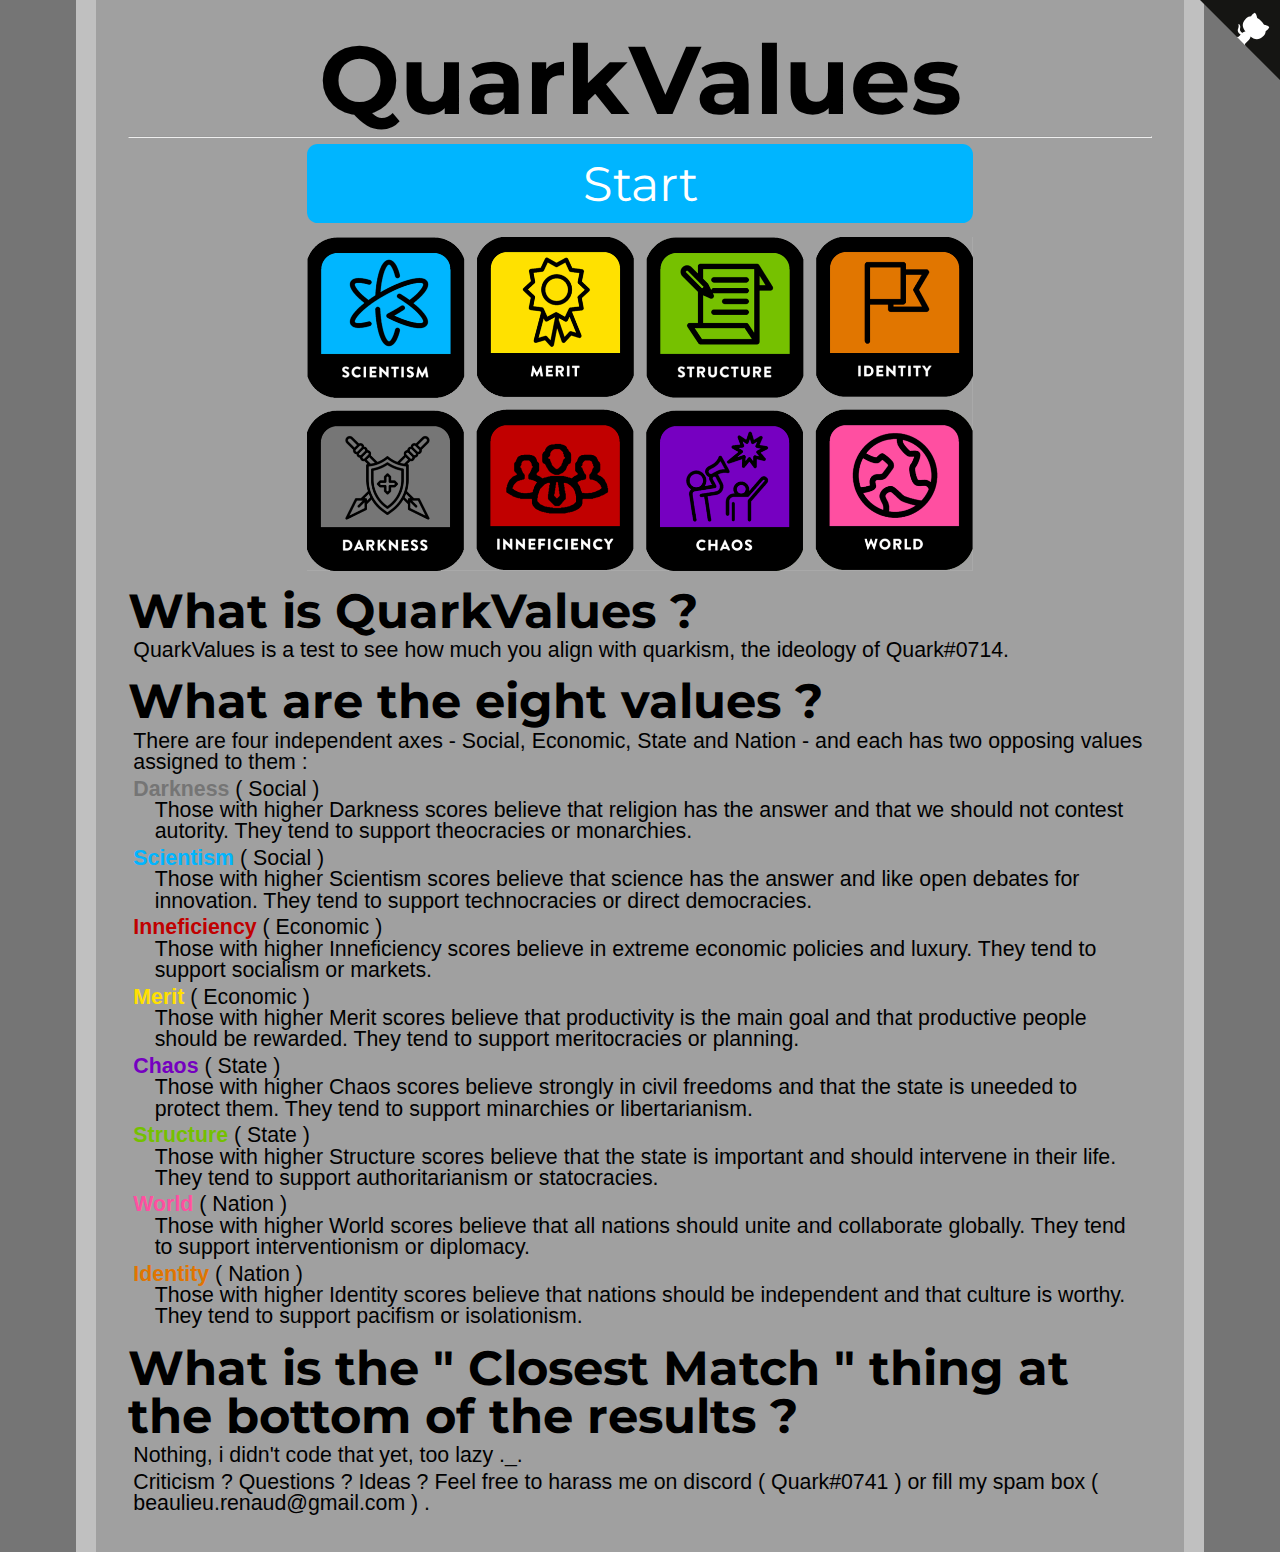
<file: index.html>
<head>
<link href="https://fonts.googleapis.com/css?family=Montserrat:300,400,700|Roboto:400,700" rel="stylesheet">
<link href='style.css' rel='stylesheet' type='text/css'>
<title>QuarkValues</title>
<link rel="icon" type="x-icon" href="quarkicon.png">
<link rel="shortcut icon" type="x-icon" href="quarkicon.png">
<meta charset="utf-8">
<script async src="//pagead2.googlesyndication.com/pagead/js/adsbygoogle.js"></script>
<script>
  (adsbygoogle = window.adsbygoogle || []).push({
    google_ad_client: "ca-pub-6511426299019766",
    enable_page_level_ads: true
  });
</script>
</head>
<body>
<a href="https://github.com/QUARK88/quarkvalues" class="github-corner" aria-label="View source on Github"><svg width="80" height="80" viewBox="0 0 250 250" style="fill:#151513; color:#fff; position: absolute; top: 0; border: 0; right: 0;" aria-hidden="true"><path d="M0,0 L115,115 L130,115 L142,142 L250,250 L250,0 Z"></path><path d="M128.3,109.0 C113.8,99.7 119.0,89.6 119.0,89.6 C122.0,82.7 120.5,78.6 120.5,78.6 C119.2,72.0 123.4,76.3 123.4,76.3 C127.3,80.9 125.5,87.3 125.5,87.3 C122.9,97.6 130.6,101.9 134.4,103.2" fill="currentColor" style="transform-origin: 130px 106px;" class="octo-arm"></path><path d="M115.0,115.0 C114.9,115.1 118.7,116.5 119.8,115.4 L133.7,101.6 C136.9,99.2 139.9,98.4 142.2,98.6 C133.8,88.0 127.5,74.4 143.8,58.0 C148.5,53.4 154.0,51.2 159.7,51.0 C160.3,49.4 163.2,43.6 171.4,40.1 C171.4,40.1 176.1,42.5 178.8,56.2 C183.1,58.6 187.2,61.8 190.9,65.4 C194.5,69.0 197.7,73.2 200.1,77.6 C213.8,80.2 216.3,84.9 216.3,84.9 C212.7,93.1 206.9,96.0 205.4,96.6 C205.1,102.4 203.0,107.8 198.3,112.5 C181.9,128.9 168.3,122.5 157.7,114.1 C157.9,116.9 156.7,120.9 152.7,124.9 L141.0,136.5 C139.8,137.7 141.6,141.9 141.8,141.8 Z" fill="currentColor" class="octo-body"></path></svg></a><style>.github-corner:hover .octo-arm{animation:octocat-wave 560ms ease-in-out}@keyframes octocat-wave{0%,100%{transform:rotate(0)}20%,60%{transform:rotate(-25deg)}40%,80%{transform:rotate(10deg)}}@media (max-width:500px){.github-corner:hover .octo-arm{animation:none}.github-corner .octo-arm{animation:octocat-wave 560ms ease-in-out}}</style>
<h1>QuarkValues</h1>
<hr>
<button class="button" onclick="location.href='instructions.html';" style="font-size:36pt;">Start</button>
<img src="values.png" class="center"></img>

<h2>What is QuarkValues ?</h2>
    <p>QuarkValues is a test to see how much you align with quarkism, the ideology of Quark#0714.</p>

<h2>What are the eight values ?</h2>
    <p>There are four independent axes - Social, Economic, State and Nation - and each has two opposing values assigned to them :</p>
    <p class="value-description"><b style="color:#757575;">Darkness</b> ( Social )<br/>
        Those with higher Darkness scores believe that religion has the answer and that we should not contest autority. They tend to support theocracies or monarchies.</p>
    <p class="value-description"><b style="color:#00b5ff;">Scientism</b> ( Social )<br/>
        Those with higher Scientism scores believe that science has the answer and like open debates for innovation. They tend to support technocracies or direct democracies. </p>
    <p class="value-description"><b style="color:#c00000;">Inneficiency</b> ( Economic )<br/>
        Those with higher Inneficiency scores believe in extreme economic policies and luxury. They tend to support socialism or markets.</p>
    <p class="value-description"><b style="color:#ffe000;">Merit</b> ( Economic )<br/>
        Those with higher Merit scores believe that productivity is the main goal and that productive people should be rewarded. They tend to support meritocracies or planning.</p>
    <p class="value-description"><b style="color:#7500c0;">Chaos</b> ( State )<br/>
        Those with higher Chaos scores believe strongly in civil freedoms and that the state is uneeded to protect them. They tend to support minarchies or libertarianism.</p>
    <p class="value-description"><b style="color:#75c000;">Structure</b> ( State )<br/>
        Those with higher Structure scores believe that the state is important and should intervene in their life. They tend to support authoritarianism or statocracies.</p>
    <p class="value-description"><b style="color:#ff50a0;">World</b> ( Nation )<br/>
        Those with higher World scores believe that all nations should unite and collaborate globally. They tend to support interventionism or diplomacy.</p>
    <p class="value-description"><b style="color:#e07500;">Identity</b> ( Nation )<br/>
        Those with higher Identity scores believe that nations should be independent and that culture is worthy. They tend to support pacifism or isolationism.</p>
<h2>What is the " Closest Match " thing at the bottom of the results ?</h2>
    <p>Nothing, i didn't code that yet, too lazy ._.</h2>
    <p>Criticism ? Questions ? Ideas ? Feel free to harass me on discord ( Quark#0741 ) or fill my spam box ( beaulieu.renaud@gmail.com ) .</a></p>

<!-- Website visit statistics - no personal information is collected! -->
<script type="text/javascript">
var sc_project=11325211;
var sc_invisible=1;
var sc_security="fd9f0659";
var scJsHost = (("https:" == document.location.protocol) ?
"https://secure." : "http://www.");
document.write("<sc"+"ript type='text/javascript' src='" +
scJsHost+
"statcounter.com/counter/counter.js'></"+"script>");
</script>
<noscript><div class="statcounter"><a title="web stats"
href="http://statcounter.com/" target="_blank"><img
class="statcounter"
src="//c.statcounter.com/11325211/0/fd9f0659/1/" alt="web
stats"></a></div></noscript>

<!-- This is the script for the page itself -->
<script type="application/javascript"src="questions.js"></script>
<script type="text/javascript">
    document.getElementById("numOfQuestions").innerHTML = questions.length;
</script>
</body>
</file>
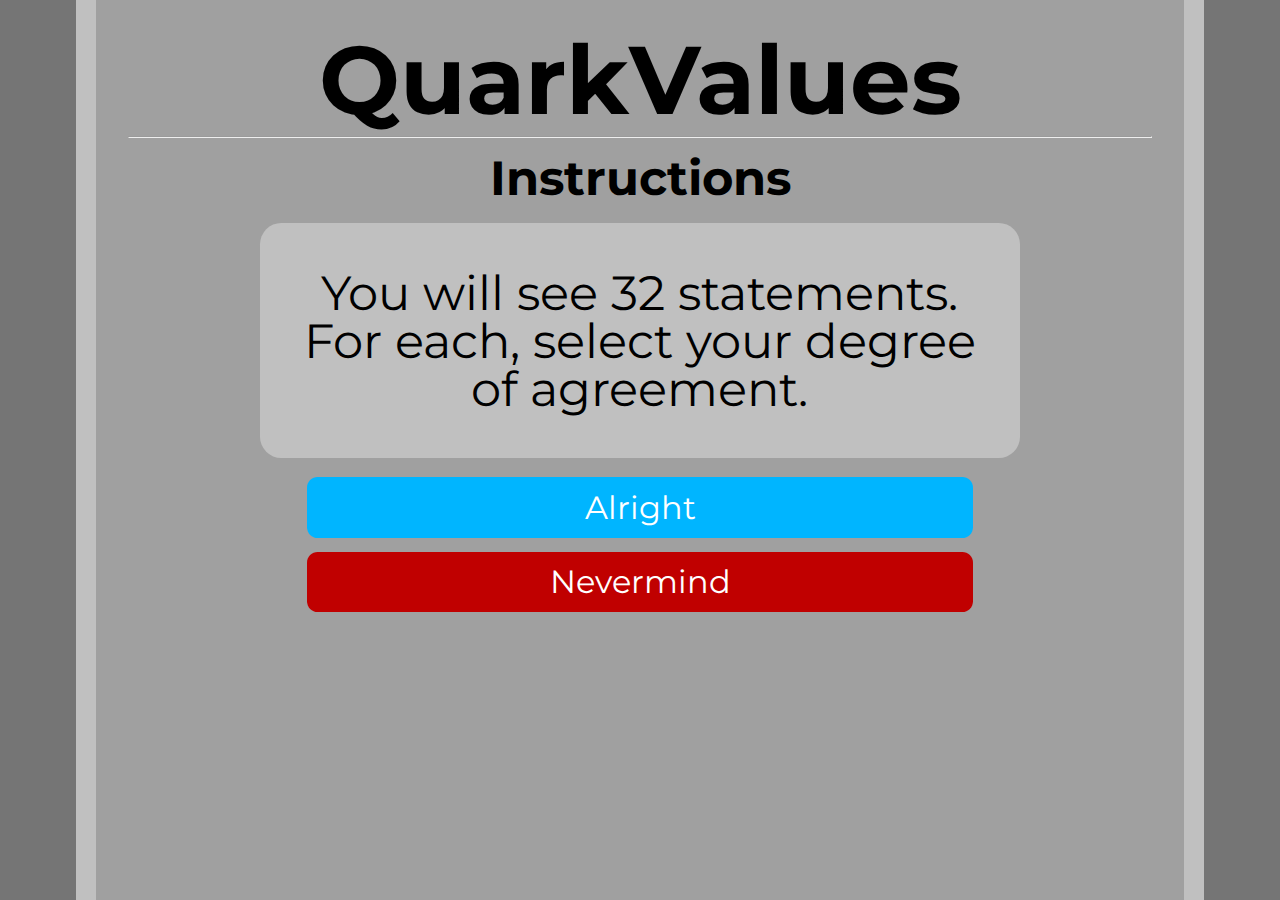
<file: instructions.html>
<head>
<link href="https://fonts.googleapis.com/css?family=Montserrat:300,400,700|Roboto:400,700" rel="stylesheet">
<link href='style.css' rel='stylesheet' type='text/css'>
<title>QuarkValues</title>
<link rel="icon" type="x-icon" href="icon.png">
<link rel="shortcut icon" type="x-icon" href="icon.png">
<meta charset="utf-8">
<script async src="//pagead2.googlesyndication.com/pagead/js/adsbygoogle.js"></script>
<script>
  (adsbygoogle = window.adsbygoogle || []).push({
    google_ad_client: "ca-pub-6511426299019766",
    enable_page_level_ads: true
  });
</script>
</head>
<body>

<h1>QuarkValues</h1>
<hr>
<h2 style="text-align:center;">Instructions</h2>
<p class="question">You will see 32 statements. For each, select your degree of agreement.</p>
<button class="button" onclick="location.href='quiz.html';" style="background-color: #00b5ff;">Alright</button> <br>
<button class="button" onclick="location.href='index.html';" style="background-color: #c00000;">Nevermind</button> <br>

<!-- Website visit statistics - no personal information is collected! -->
<script type="text/javascript">
var sc_project=11325211;
var sc_invisible=1;
var sc_security="fd9f0659";
var scJsHost = (("https:" == document.location.protocol) ?
"https://secure." : "http://www.");
document.write("<sc"+"ript type='text/javascript' src='" +
scJsHost+
"statcounter.com/counter/counter.js'></"+"script>");
</script>
<noscript><div class="statcounter"><a title="web stats"
href="http://statcounter.com/" target="_blank"><img
class="statcounter"
src="//c.statcounter.com/11325211/0/fd9f0659/1/" alt="web
stats"></a></div></noscript>
</body>
</file>
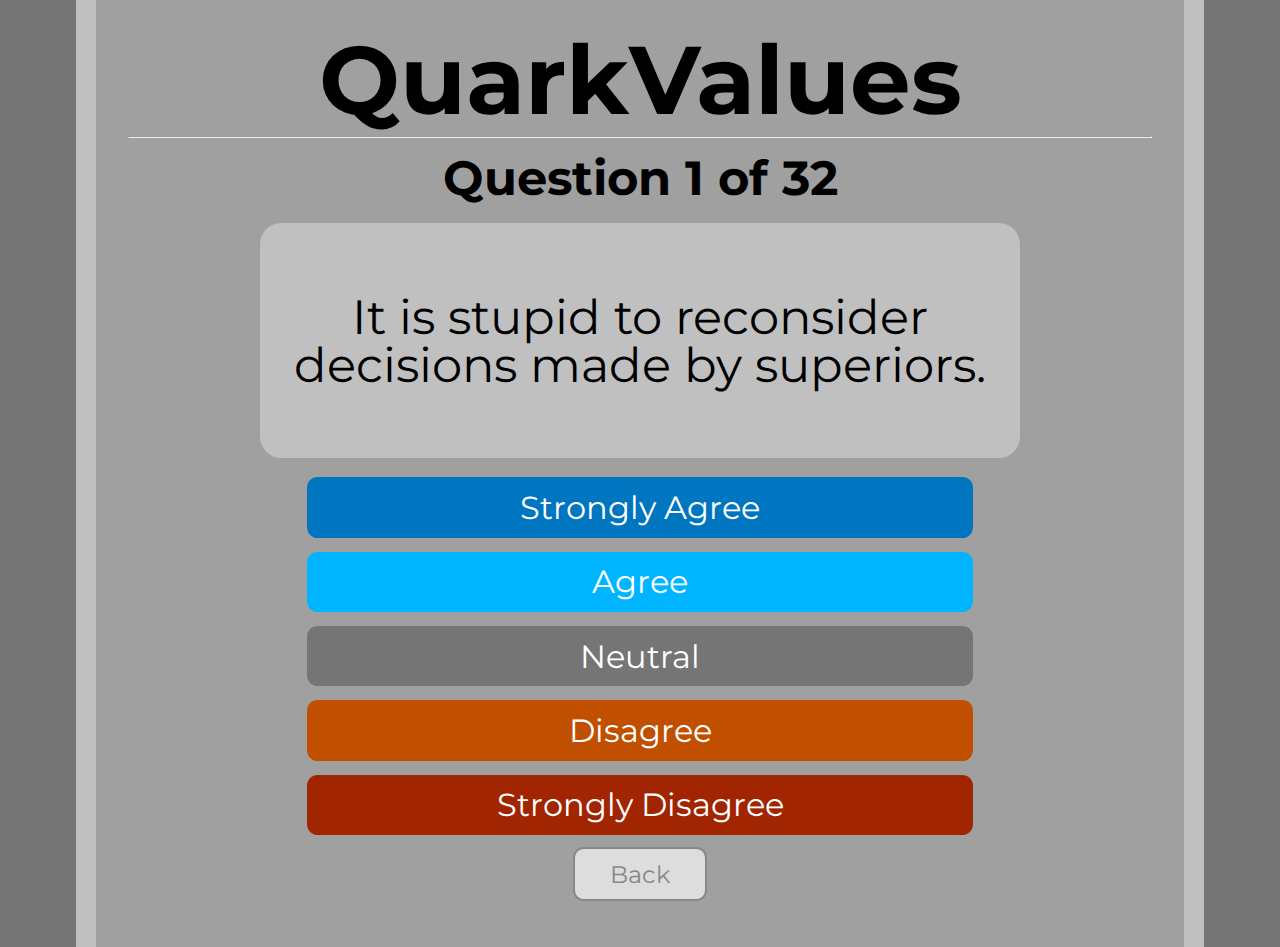
<file: quiz.html>
<head>
<link href="https://fonts.googleapis.com/css?family=Montserrat:300,400,700|Roboto:400,700" rel="stylesheet">
<link href='style.css' rel='stylesheet' type='text/css'>
<title>QuarkValues Quiz</title>
<link rel="icon" type="x-icon" href="quarkicon.png">
<link rel="shortcut icon" type="x-icon" href="quarkicon.png">
<meta charset="utf-8">
<script async src="//pagead2.googlesyndication.com/pagead/js/adsbygoogle.js"></script>
<script>
  (adsbygoogle = window.adsbygoogle || []).push({
    google_ad_client: "ca-pub-6511426299019766",
    enable_page_level_ads: true
  });
</script>
</head>
<body>
<script type="application/javascript"
        src="questions.js">
</script>
<h1>QuarkValues</h1>
<hr>
<h2 style="text-align:center;" id="question-number">Loading...</h2>
<p class="question" id="question-text"></p>
<button class="button" onclick="next_question( 1.0)" style="background-color: #0075c0;">Strongly Agree</button> <br>
<button class="button" onclick="next_question( 0.5)" style="background-color: #00b5ff;">Agree</button> <br>
<button class="button" onclick="next_question( 0.0)" style="background-color: #757575;">Neutral</button> <br>
<button class="button" onclick="next_question(-0.5)" style="background-color: #c05000;">Disagree</button> <br>
<button class="button" onclick="next_question(-1.0)" style="background-color: #a02500;">Strongly Disagree</button> <br>
<button class="small_button" onclick="prev_question()" id="back_button">Back</button>
<button class="small_button_off" id="back_button_off">Back</button><br>

<!-- Website visit statistics - no personal information is collected! -->
<script type="text/javascript">
var sc_project=11325211;
var sc_invisible=1;
var sc_security="fd9f0659";
var scJsHost = (("https:" == document.location.protocol) ?
"https://secure." : "http://www.");
document.write("<sc"+"ript type='text/javascript' src='" +
scJsHost+
"statcounter.com/counter/counter.js'></"+"script>");
</script>
<noscript><div class="statcounter"><a title="web stats"
href="http://statcounter.com/" target="_blank"><img
class="statcounter"
src="//c.statcounter.com/11325211/0/fd9f0659/1/" alt="web
stats"></a></div></noscript>

<!-- JavaScript for the test itself -->
<script>
    var max_econ, max_dipl, max_govt, max_scty; // Max possible scores
    max_econ = max_dipl = max_govt = max_scty = 0;
    var econ, dipl, govt, scty; // User's scores
    econ = dipl = govt = scty = 0;
    var qn = 0; // Question number
    var prev_answer = null;
    init_question();
    for (var i = 0; i < questions.length; i++) {
        max_econ += Math.abs(questions[i].effect.econ)
        max_dipl += Math.abs(questions[i].effect.dipl)
        max_govt += Math.abs(questions[i].effect.govt)
        max_scty += Math.abs(questions[i].effect.scty)
    }
    function init_question() {
        document.getElementById("question-text").innerHTML = questions[qn].question;
        document.getElementById("question-number").innerHTML = "Question " + (qn + 1) + " of " + (questions.length);
        if (prev_answer == null) {
            document.getElementById("back_button").style.display = 'none';
            document.getElementById("back_button_off").style.display = 'block';
        } else {
            document.getElementById("back_button").style.display = 'block';
            document.getElementById("back_button_off").style.display = 'none';
        }

    }

    function next_question(mult) {
        econ += mult*questions[qn].effect.econ
        dipl += mult*questions[qn].effect.dipl
        govt += mult*questions[qn].effect.govt
        scty += mult*questions[qn].effect.scty
        qn++;
        prev_answer = mult;
        if (qn < questions.length) {
            init_question();
        } else {
            results();
        }
    }
    function prev_question() {
        if (prev_answer == null) {
            return;
        }
        qn--;
        econ -= prev_answer * questions[qn].effect.econ;
        dipl -= prev_answer * questions[qn].effect.dipl;
        govt -= prev_answer * questions[qn].effect.govt;
        scty -= prev_answer * questions[qn].effect.scty;
        prev_answer = null;
        init_question();

    }
    function calc_score(score,max) {
        return (100*(max+score)/(2*max)).toFixed(1)
    }
    function results() {
        location.href = `results.html`
            + `?e=${calc_score(econ,max_econ)}`
            + `&d=${calc_score(dipl,max_dipl)}`
            + `&g=${calc_score(govt,max_govt)}`
            + `&s=${calc_score(scty,max_scty)}`
    }
</script>
</body>
</file>
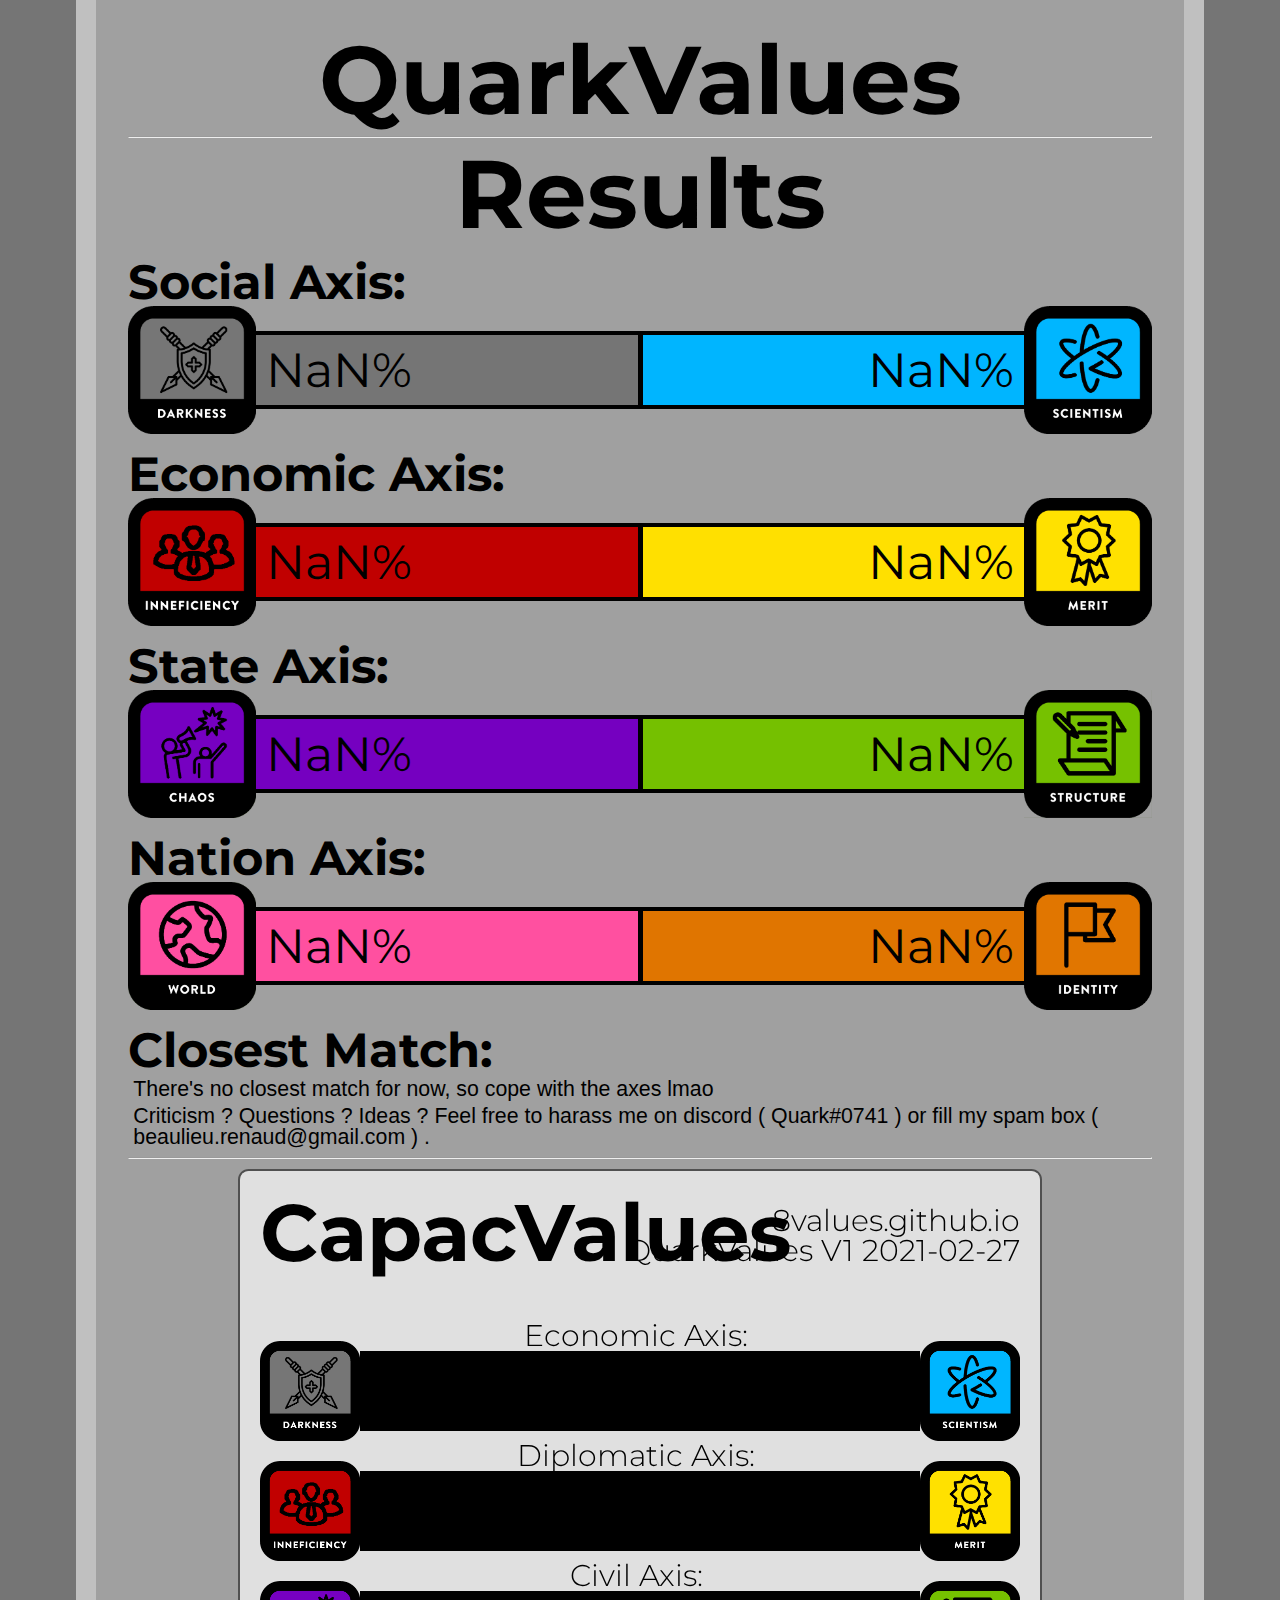
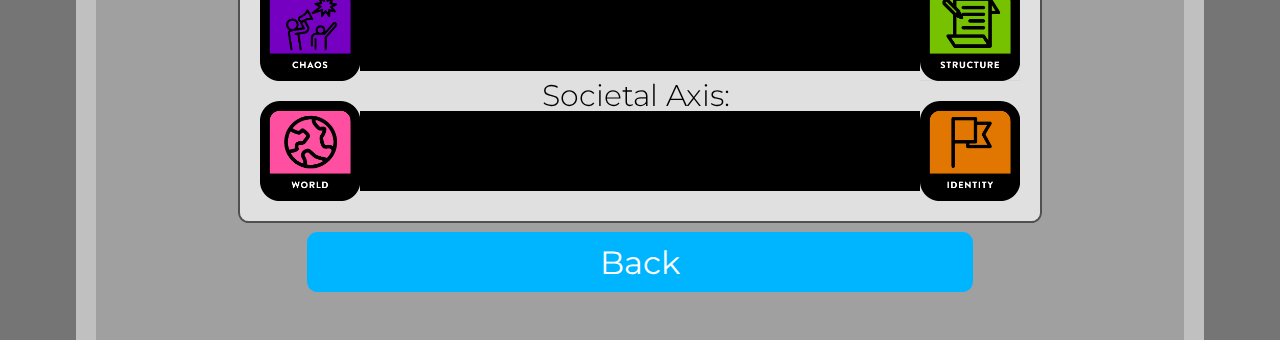
<file: results.html>
<head>
<link href="https://fonts.googleapis.com/css?family=Montserrat:300,400,700|Roboto:400,700" rel="stylesheet">
<link href='style.css' rel='stylesheet' type='text/css'>
<title>QuarkValues Results</title>
<link rel="icon.png" type="x-icon" href="icon.png">
<link rel="shortcut icon" type="x-icon" href="icon.png">
<meta charset="utf-8">
<script>
  version = "QuarkValues V1 2021-02-27" //Remember to update this before making changes to the test itself!
</script>
</head>
<script type="application/javascript"
        src="ideologies.js">
</script>

<body>
<h1>QuarkValues</h1>
<hr>

<h1>Results</h1>

<h2>Social Axis: <span class="weight-300" id="economic-label"></span></h2>
<div class="axis">
    <img id="img-equality" src="value_images/darkness.png" height="128pt"/>
    <div class="bar equality" id="bar-equality"><div class="text-wrapper" id="equality"></div></div>
    <div class="bar wealth" id="bar-wealth"><div class="text-wrapper" id="wealth"></div></div>
    <img id="img-wealth" src="value_images/scientism.png" height="128pt"/>
</div>
<h2>Economic Axis: <span class="weight-300" id="diplomatic-label"></span></h2>
<div class="axis">
    <img id="img-might" src="value_images/inneficiency.png" height="128pt"/>
    <div class="bar might" id="bar-might"><div class="text-wrapper" id="might"></div></div>
    <div class="bar peace" id="bar-peace"><div class="text-wrapper" id="peace"></div></div>
    <img id="img-peace" src="value_images/merit.png" height="128pt"/>
</div>
<h2>State Axis: <span class="weight-300" id="state-label"></span></h2>
<div class="axis">
    <img id="img-liberty" src="value_images/chaos.png" height="128pt"/>
    <div class="bar liberty" id="bar-liberty"><div class="text-wrapper" id="liberty"></div></div>
    <div class="bar authority" id="bar-authority"><div class="text-wrapper" id="authority"></div></div>
    <img id="img-authority" src="value_images/structure.png" height="128pt"/>
</div>
<h2>Nation Axis: <span class="weight-300" id="society-label"></span></h2>
<div class="axis">
    <img id="img-tradition" src="value_images/world.png" height="128pt"/>
    <div class="bar tradition" id="bar-tradition"><div class="text-wrapper" id="tradition"></div></div>
    <div class="bar progress" id="bar-progress"><div class="text-wrapper" id="progress"></div></div>
    <img id="img-progress" src="value_images/identity.png" height="128pt"/>
</div>
<h2>Closest Match: <span class="weight-300" id="ideology-label"></span></h2>
<p>There's no closest match for now, so cope with the axes lmao</p>
<p>Criticism ? Questions ? Ideas ? Feel free to harass me on discord ( Quark#0741 ) or fill my spam box ( beaulieu.renaud@gmail.com ) . </p>
<hr/>
<img src="" id="banner">
<button class="button" onclick="location.href='index.html';" style="background-color: #00b5ff;">Back</button> <br>
<!-- Website visit statistics - no personal information is collected! -->
<script type="text/javascript">
var sc_project=11325211;
var sc_invisible=1;
var sc_security="fd9f0659";
var scJsHost = (("https:" == document.location.protocol) ?
"https://secure." : "http://www.");
document.write("<sc"+"ript type='text/javascript' src='" +
scJsHost+
"statcounter.com/counter/counter.js'></"+"script>");
</script>
<noscript><div class="statcounter"><a title="web stats"
href="http://statcounter.com/" target="_blank"><img
class="statcounter"
src="//c.statcounter.com/11325211/0/fd9f0659/1/" alt="web
stats"></a></div></noscript>
<script>
    function getQueryVariable(variable)
    {
           var query = window.location.search.substring(1)
           var vars = query.split("&")
           for (var i=0;i<vars.length;i++) {
                   var pair = vars[i].split("=")
                   if(pair[0] == variable) {return pair[1]}
           }
           return(NaN);
    }

    function setBarValue(name, value) {
        innerel = document.getElementById(name)
        outerel = document.getElementById("bar-" + name)
        outerel.style.width = (value + "%")
        innerel.innerHTML = (value + "%")
        if (innerel.offsetWidth + 20 > outerel.offsetWidth) {
            innerel.style.visibility = "hidden"
        }
    }

    econArray = ["Darkness","Religion","Spiritualism","Neutral","Rationalism","Materialism","Scientism"]
    diplArray = ["Merit","Adhocracy","Capitalism","Neutral","Socialism","Bureaucracy","Inneficiency"]
    govtArray = ["Chaos","Libertarianism","Liberalism","Neutral","Statism","Authoritarianism","Structure"]
    sctyArray = ["Identity","Jingoism","Patriotism","Neutral","Diplomatism","Globalism","World"]

    function setLabel(val,ary) {
        if (val > 100) { return "" } else
        if (val > 90) { return ary[0] } else
        if (val > 75) { return ary[1] } else
        if (val > 60) { return ary[2] } else
        if (val >= 40) { return ary[3] } else
        if (val >= 25) { return ary[4] } else
        if (val >= 10) { return ary[5] } else
        if (val >= 0) { return ary[6] } else
        	{return ""}
    }

    equality  = getQueryVariable("e")
    peace     = getQueryVariable("d")
    liberty   = getQueryVariable("g")
    progress  = getQueryVariable("s")
    wealth    = (100 - equality).toFixed(1)
    might     = (100 - peace   ).toFixed(1)
    authority = (100 - liberty ).toFixed(1)
    tradition = (100 - progress).toFixed(1)

    setBarValue("equality", equality)
    setBarValue("wealth", wealth)
    setBarValue("peace", peace)
    setBarValue("might", might)
    setBarValue("liberty", liberty)
    setBarValue("authority", authority)
    setBarValue("progress", progress)
    setBarValue("tradition", tradition)

    document.getElementById("economic-label").innerHTML = setLabel(equality, econArray)
    document.getElementById("diplomatic-label").innerHTML = setLabel(peace, diplArray)
    document.getElementById("state-label").innerHTML = setLabel(liberty, govtArray)
    document.getElementById("society-label").innerHTML = setLabel(progress, sctyArray)

    ideology = ""
    ideodist = Infinity
    for (var i = 0; i < ideologies.length; i++) {
        dist = 0
        dist += Math.pow(Math.abs(ideologies[i].stats.econ - equality), 2)
        dist += Math.pow(Math.abs(ideologies[i].stats.govt - liberty), 2)
        dist += Math.pow(Math.abs(ideologies[i].stats.dipl - peace), 1.73856063)
        dist += Math.pow(Math.abs(ideologies[i].stats.scty - progress), 1.73856063)
        if (dist < ideodist) {
            ideology = ideologies[i].name
            ideodist = dist
        }
    }
    document.getElementById("ideology-label").innerHTML = ideology

    function createImage(src, x, y, w, h) {
        img = new Image ()
        img.src = src
        img.onLoad = function() {
            ctx.drawImage(img, x, y, w, h)
        }
    }

    window.onload = function() {
        var c = document.createElement("canvas")
        var ctx = c.getContext("2d")
        c.width = 800;
        c.height = 650;
        ctx.fillStyle = "#e0e0e0"
        ctx.fillRect(0,0,800,650);

        img = document.getElementById("img-equality")
        ctx.drawImage(img, 20, 170, 100, 100);
        img = document.getElementById("img-wealth")
        ctx.drawImage(img, 680, 170, 100, 100)
        img = document.getElementById("img-might")
        ctx.drawImage(img, 20, 290, 100, 100)
        img = document.getElementById("img-peace")
        ctx.drawImage(img, 680, 290, 100, 100)
        img = document.getElementById("img-liberty")
        ctx.drawImage(img, 20, 410, 100, 100)
        img = document.getElementById("img-authority")
        ctx.drawImage(img, 680, 410, 100, 100)
        img = document.getElementById("img-tradition")
        ctx.drawImage(img, 20, 530, 100, 100)
        img = document.getElementById("img-progress")
        ctx.drawImage(img, 680, 530, 100, 100)

        ctx.fillStyle="#000000"
        ctx.fillRect(120, 180, 560, 80)
        ctx.fillRect(120, 300, 560, 80)
        ctx.fillRect(120, 420, 560, 80)
        ctx.fillRect(120, 540, 560, 80)
        ctx.fillStyle="#ff6b7b"
        ctx.fillRect(120, 184, 5.6*equality-2, 72)
        ctx.fillStyle="#7178ec"
        ctx.fillRect(682-5.6*wealth, 184, 5.6*wealth-2, 72)
        ctx.fillStyle="#e00041"
        ctx.fillRect(120, 304, 5.6*might-2, 72)
        ctx.fillStyle="#ffe525"
        ctx.fillRect(682-5.6*peace, 304, 5.6*peace-2, 72)
        ctx.fillStyle="#73c6a8"
        ctx.fillRect(120, 424, 5.6*liberty-2, 72)
        ctx.fillStyle="#ff4d09"
        ctx.fillRect(682-5.6*authority, 424, 5.6*authority-2, 72)
        ctx.fillStyle="#ffa755"
        ctx.fillRect(120, 544, 5.6*tradition-2, 72)
        ctx.fillStyle="#b15bff"
        ctx.fillRect(682-5.6*progress, 544, 5.6*progress-2, 72)
        ctx.fillStyle="#000000"
        ctx.font="700 80px Montserrat"
        ctx.textAlign="left"
        ctx.fillText("CapacValues", 20, 90)
        ctx.font="50px Montserrat"
        ctx.fillText(ideology, 20, 140)

        ctx.textAlign="left"
        if (equality  > 30) {ctx.fillText(equality + "%", 130, 237.5)}
        if (might     > 30) {ctx.fillText(might + "%", 130, 357.5)}
        if (liberty   > 30) {ctx.fillText(liberty + "%", 130, 477.5)}
        if (tradition > 30) {ctx.fillText(tradition + "%", 130, 597.5)}
        ctx.textAlign="right"
        if (wealth    > 30) {ctx.fillText(wealth + "%", 670, 237.5)}
        if (peace     > 30) {ctx.fillText(peace + "%", 670, 357.5)}
        if (authority > 30) {ctx.fillText(authority + "%", 670, 477.5)}
        if (progress  > 30) {ctx.fillText(progress + "%", 670, 597.5)}

        ctx.font="300 30px Montserrat"
        ctx.fillText("8values.github.io", 780, 60)
		ctx.fillText(version, 780, 90)
        ctx.textAlign="center"
        ctx.fillText("Economic Axis: " + document.getElementById("economic-label").innerHTML, 400, 175)
        ctx.fillText("Diplomatic Axis: " + document.getElementById("diplomatic-label").innerHTML, 400, 295)
        ctx.fillText("Civil Axis: " + document.getElementById("state-label").innerHTML, 400, 415)
        ctx.fillText("Societal Axis: " + document.getElementById("society-label").innerHTML, 400, 535)

        document.getElementById("banner").src = c.toDataURL();
    }
    </script>
</body>
</file>
<file: style.css>
@font-face {
font-family: "brandon";
url("https://www.dropbox.com/s/9zxajba67ghgipz/Brandon-Text.zip?dl=0") format("opentype"),
}

html {
    background-color: #757575;
    padding: 0px;
}
body {
    width: 80%;
    min-height: calc(100vh - 4em);
    margin: 0 auto;
    padding: 2em;
    background-color: #a0a0a0;
    border-color: #c0c0c0;
    border-left-style: solid;
    border-right-style: solid;
    border-width: 20px;
}
p {
    color: #000000;
    font-family: 'brandon', sans-serif;
    font-size: 16pt;
    line-height: 1;
    margin: 4pt;
}
p.value-description {
    text-indent: -16pt;
    margin-left: 20pt;
}
p.question {
    margin: 16pt auto;
    color: #000000;
    font-family: 'Montserrat', sans-serif;
    font-weight: normal;
    width: 70%;
    min-width: 500pt;
    min-height: 144pt;
    background-color: #c0c0c0;
    padding: 16pt;
    border-radius: 16pt;
    font-size: 36pt;
    display: flex;
    justify-content: center;
    align-items: center;
    text-align: center;

}
h1 {
    color: #000000;
    font-family: 'Montserrat', sans-serif;
    font-size: 72pt;
    text-align: center;
    line-height: 72pt;
    margin-top: 0pt;
    margin-bottom: 0pt;
}
h2 {
    color: #000000;
    font-family: 'Montserrat', sans-serif;
    font-size: 36pt;
    line-height: 36pt;
    margin-top: 12pt;
    margin-bottom: 0pt;
}
li {
    font-size: 16pt;
    text-indent: 16pt;
}
a {
    font-family: inherit;
}
img.center {
    display: block;
    margin: 1em auto;
    width: 50%;
    min-width: 500pt;
}
.button {
    background-color: #00b5ff;
    font-family: 'Montserrat', sans-serif;
    border: none;
    border-radius: 8pt;
    color: white;
    padding: 8pt;
    width: 50%;
    min-width: 500pt;
    text-align: center;
    text-decoration: none;
    display: block;
    font-size: 24pt;
    margin: -2px auto;
    cursor: pointer;
}
.small_button, .small_button_off {
    background-color: #333;
    font-family: 'Montserrat', sans-serif;
    border: none;
    border-radius: 8pt;
    color: white;
    padding: 8pt;
    width: 10%;
    min-width: 100pt;
    text-align: center;
    text-decoration: none;
    display: block;
    font-size: 18pt;
    margin: -2px auto;
    cursor: pointer;
}
.small_button_off {
    background-color: #ddd;
    color: #888;
    border: 2px solid #888;
    cursor: not-allowed;
    margin: -4px auto;
}
div.axis {
    width: 100%;
    display: flex;
    align-items: center;
    justify-content: center;
}
div.bar {
    height: 36pt;
    line-height: 36pt;
    padding: 8pt;
    margin-top: 4pt;
    margin-bottom: 4pt;
    border-width: 4px;
    border-right-width: 1px;
    border-top-style: solid;
    border-bottom-style: solid;
    border-color: #000000;
    background-color: #c0c0c0;
    display: block;
    width: 50%;
}
div.text-wrapper {
    font-family: 'Montserrat', sans-serif;
    font-size: 36pt;
    line-height: 36pt;
    color: #000000;
    display: inline-block;
}
div.equality {
    background-color: #757575;
    text-align: left;
    border-right-style: solid;
}
div.wealth {
    background-color: #00b5ff;
    text-align: right;
    border-left-style: solid;
}
div.liberty {
    background-color: #7500c0;
    text-align: left;
    border-right-style: solid;
}
div.authority {
    background-color: #75c000;
    text-align: right;
    border-left-style: solid;
}
div.peace {
    background-color: #ffe000;
    text-align: right;
    border-left-style: solid;
}
div.might {
    background-color: #c00000;
    text-align: left;
    border-right-style: solid;
}
div.progress {
    background-color: #e07500;
    text-align: right;
    border-left-style: solid;
}
div.tradition {
    background-color: #ff50a0;
    text-align: left;
    border-right-style: solid;
}
span.weight-300 {
    font-weight: 300;
}
#banner {
    border-color: #505050;
    border-style: solid;
    border-width: 2px;
    border-radius: 8pt;
    display: block;
    margin: 8pt;
    margin-left: auto;
    margin-right: auto;
}
</file>
